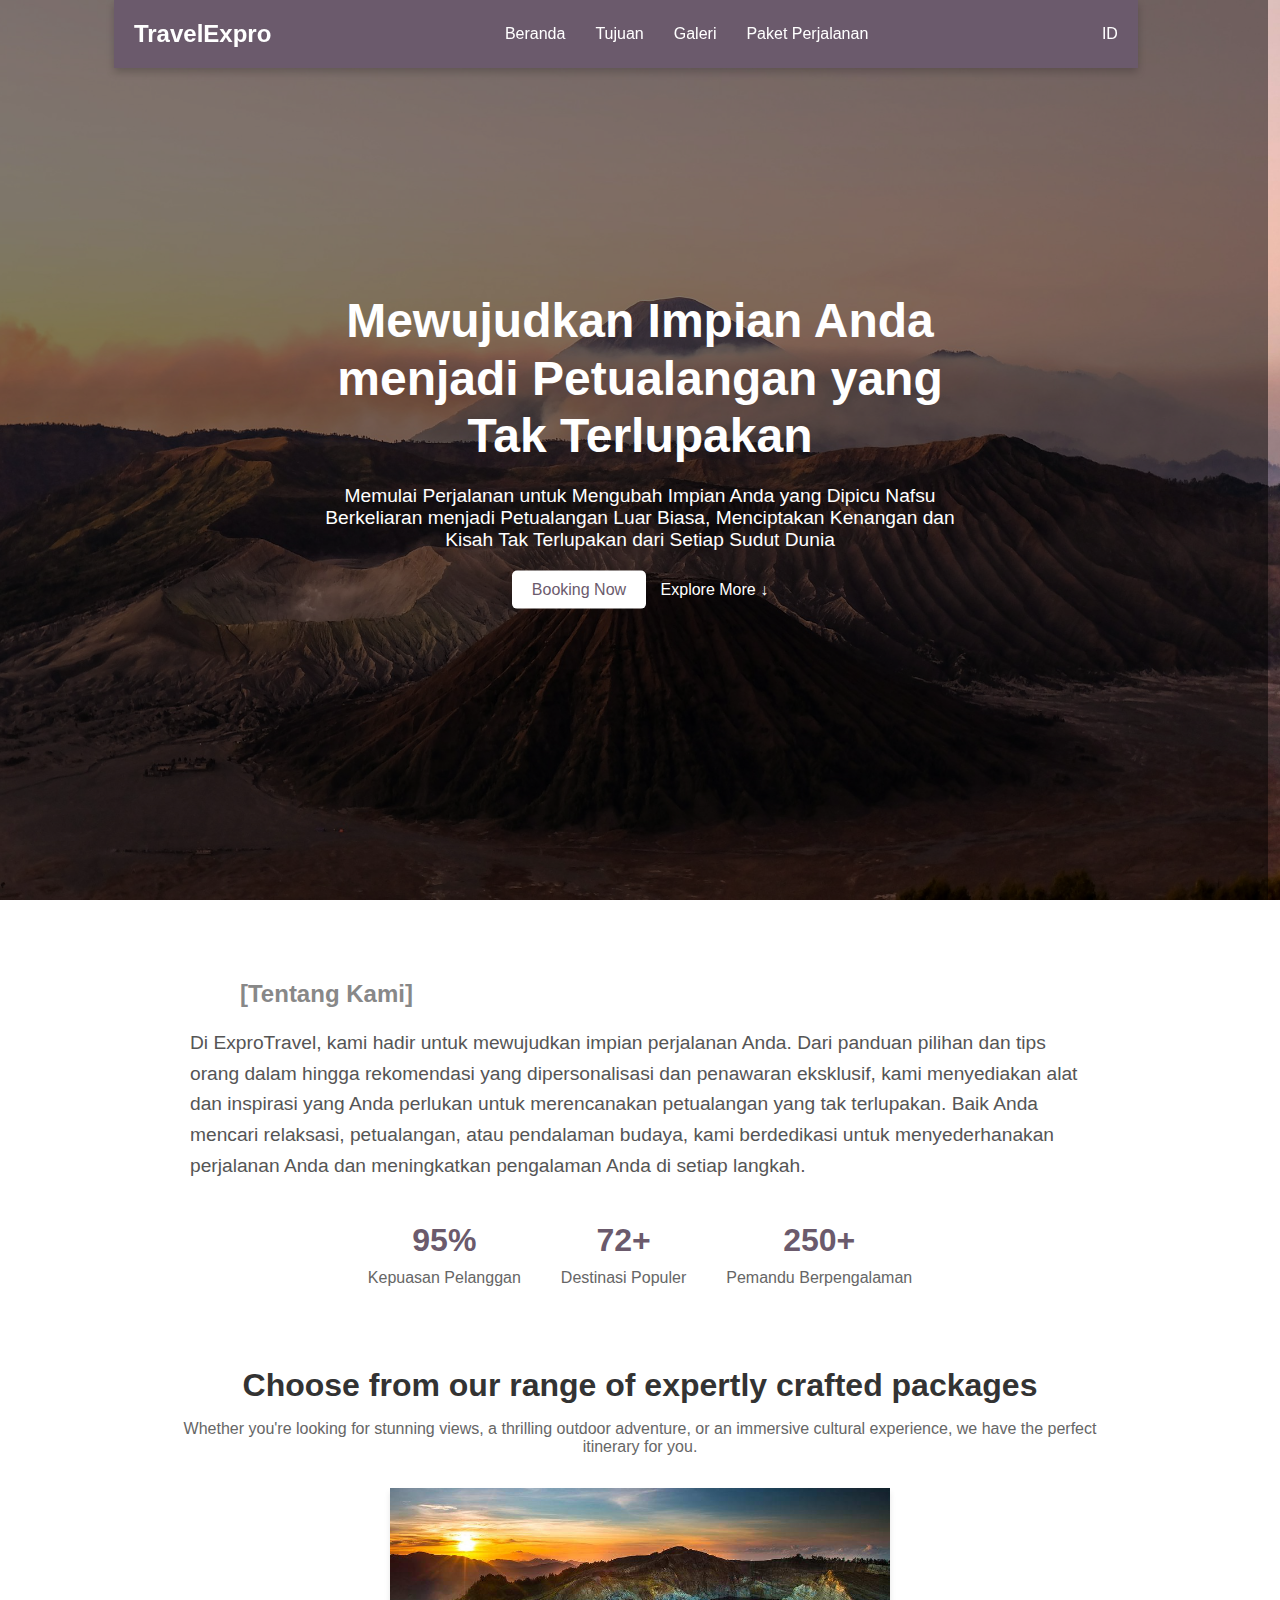
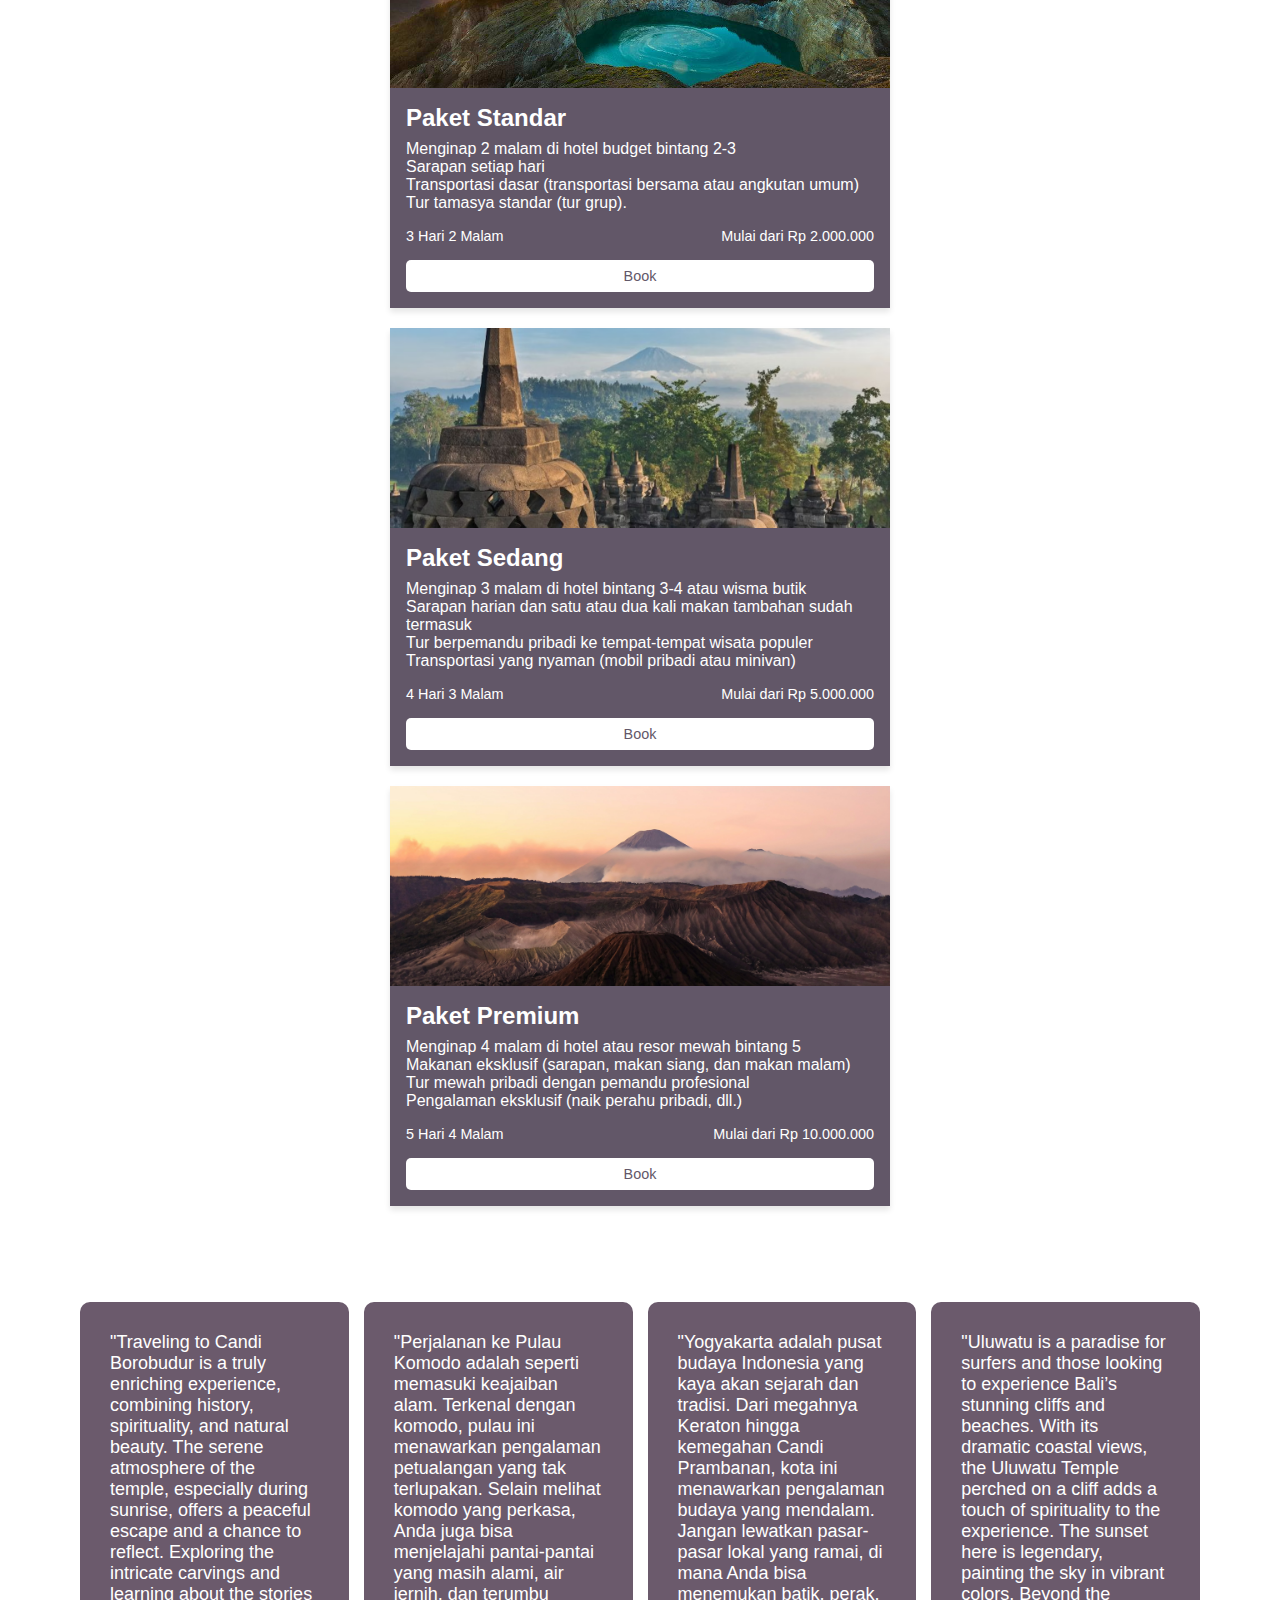
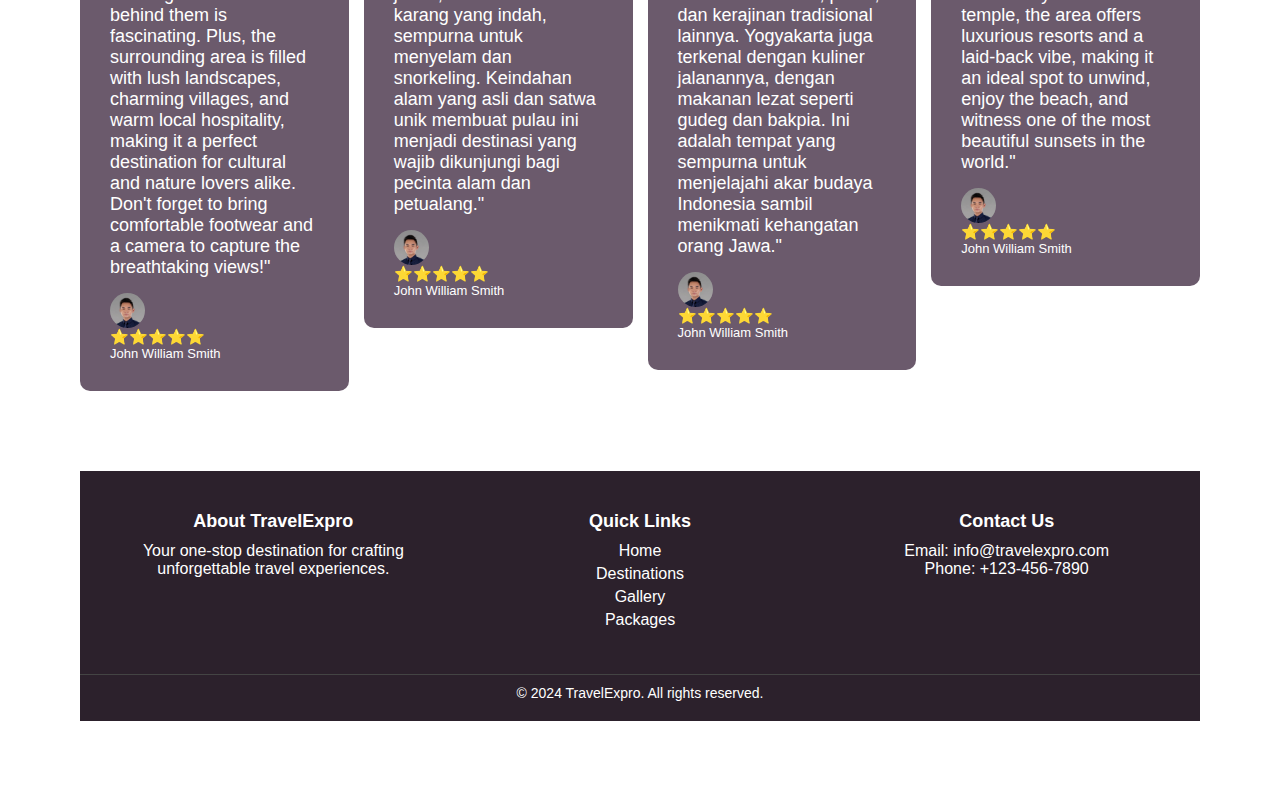
<file: TravelpageID.html>
<!DOCTYPE html>
<html lang="en">
<head>
  <meta charset="UTF-8">
  <meta name="viewport" content="width=device-width, initial-scale=1.0">
  <title>Travel page</title>
  <link rel="stylesheet" href="Travelpage.css">
  <link rel="stylesheet" href="https://cdn.jsdelivr.net/npm/swiper@11/swiper-bundle.min.css" />

</head>
<body>
  <header class="hero-section">
    <div class="overlay"></div>
    <nav class="navbar">
      <div class="logo">TravelExpro</div>
      <ul class="nav-links">
        <li><a href="#">Beranda</a></li>
        <li><a href="#">Tujuan</a></li>
        <li><a href="#">Galeri</a></li>
        <li><a href="#">Paket Perjalanan</a></li>
      </ul>
      <div class="lang"><a href="index.html">ID</a></div>
    </nav>
    <div class="hero-content">
      <h1>Mewujudkan Impian Anda menjadi Petualangan yang Tak Terlupakan</h1>
      <p>Memulai Perjalanan untuk Mengubah Impian Anda yang Dipicu Nafsu Berkeliaran menjadi Petualangan Luar Biasa, Menciptakan Kenangan dan Kisah Tak Terlupakan dari Setiap Sudut Dunia</p>
      <div class="hero-buttons">
        <a href="#" class="button">Booking Now</a>
        <a href="#" class="explore-link">Explore More ↓</a>
      </div>
    </div>
  </header>
  <section class="about-section">
    <div class="about-content">
<h2>[Tentang Kami]</h2>
        <p>
            Di ExproTravel, kami hadir untuk mewujudkan impian perjalanan Anda. Dari panduan pilihan dan tips orang dalam hingga rekomendasi yang dipersonalisasi dan penawaran eksklusif, kami menyediakan alat dan inspirasi yang Anda perlukan untuk merencanakan petualangan yang tak terlupakan. Baik Anda mencari relaksasi, petualangan, atau pendalaman budaya, kami berdedikasi untuk menyederhanakan perjalanan Anda dan meningkatkan pengalaman Anda di setiap langkah.
        </p>
    </div>
    <div class="stats">
        <div class="stat-item">
            <h3>95%</h3>
            <p>Kepuasan Pelanggan</p>
        </div>
        <div class="stat-item">
            <h3>72+</h3>
            <p>Destinasi Populer</p>
        </div>
        <div class="stat-item">
            <h3>250+</h3>
            <p>Pemandu Berpengalaman</p>
        </div>
    </div>
</bagian>
<section class="packages">
  <div class="packages-header">
    <h2>Choose from our range of expertly crafted packages</h2>
    <p>Whether you're looking for stunning views, a thrilling outdoor adventure, or an immersive cultural experience, we have the perfect itinerary for you.    </p>
  </div>
  <div class="packages-container">
    <!-- Card 1 -->
    <div class="package-card">
      <img src="kelimutu lake indonesia 5.jpg" alt="Catching the Auroras" class="package-image">
      <div class="package-details">
        <h3>Paket Standar</h3>
        <p>
          Menginap 2 malam di hotel budget bintang 2-3
          <br>Sarapan setiap hari 
          <br>Transportasi dasar (transportasi bersama atau angkutan umum)
          <br>Tur tamasya standar (tur grup).</p>
        <div class="package-info">
          <span> 3 Hari 2 Malam</span>
          <span>Mulai dari Rp 2.000.000</span>
        </div>  
        <button class="book-btn">Book</button>
      </div>
    </div>
    <!-- Card 2 -->
    <div class="package-card">
      <img src="BW52a8cc782225f.avif" alt="Golden Circle Adventure" class="package-image">
      <div class="package-details">
        <h3>Paket Sedang
        </h3>
        <p>Menginap 3 malam di hotel bintang 3-4 atau wisma butik
          <br>Sarapan harian dan satu atau dua kali makan tambahan sudah termasuk
          <br>Tur berpemandu pribadi ke tempat-tempat wisata populer
          <br>Transportasi yang nyaman (mobil pribadi atau minivan)</p>
        <div class="package-info">
          <span>4 Hari 3 Malam</span>
          <span>Mulai dari Rp 5.000.000</span>
        </div>
        <button class="book-btn">Book</button>
      </div>
    </div>
    <!-- Card 3 -->
    <div class="package-card">
      <img src="pukpik-aB46yUmsMp0-unsplash.jpg" alt="Glacier Expedition" class="package-image">
      <div class="package-details">
        <h3>Paket Premium</h3>
            <p>Menginap 4 malam di hotel atau resor mewah bintang 5
            <br>Makanan eksklusif (sarapan, makan siang, dan makan malam)
            <br>Tur mewah pribadi dengan pemandu profesional
            <br>Pengalaman eksklusif (naik perahu pribadi, dll.)</p>
        <div class="package-info">
          <span>5 ​​Hari 4 Malam</span>
          <span>Mulai dari Rp 10.000.000</span>
        </div>
        <button class="book-btn">Book</button>
      </div>
    </div>
  </div>
</section>
<div class="swiper mySwiper">
  <div class="swiper-wrapper">
    <div class="swiper-slide">
      "Traveling to Candi Borobudur is a truly enriching experience, combining history, spirituality, and natural beauty. The serene atmosphere of the temple, especially during sunrise, offers a peaceful escape and a chance to reflect. Exploring the intricate carvings and learning about the stories behind them is fascinating. Plus, the surrounding area is filled with lush landscapes, charming villages, and warm local hospitality, making it a perfect destination for cultural and nature lovers alike. Don't forget to bring comfortable footwear and a camera to capture the breathtaking views!" 
      <div class="profile"><img src="freepik-export-20241202061630oPS9.jpeg" alt="Avatar" class="avatar"  width="10%" height="10%">
        <div class="star">⭐⭐⭐⭐⭐</div>
        <div class="name">John William Smith</div></div>
    </div>
    <div class="swiper-slide">"Perjalanan ke Pulau Komodo adalah seperti memasuki keajaiban alam. Terkenal dengan komodo, pulau ini menawarkan pengalaman petualangan yang tak terlupakan. Selain melihat komodo yang perkasa, Anda juga bisa menjelajahi pantai-pantai yang masih alami, air jernih, dan terumbu karang yang indah, sempurna untuk menyelam dan snorkeling. Keindahan alam yang asli dan satwa unik membuat pulau ini menjadi destinasi yang wajib dikunjungi bagi pecinta alam dan petualang."
      <div class="profile"><img src="freepik-export-20241202061630oPS9.jpeg" alt="Avatar" class="avatar"  width="10%" height="10%">
        <div class="star">⭐⭐⭐⭐⭐</div>
        <div class="name">John William Smith</div></div>
    </div>
    <div class="swiper-slide">"Yogyakarta adalah pusat budaya Indonesia yang kaya akan sejarah dan tradisi. Dari megahnya Keraton hingga kemegahan Candi Prambanan, kota ini menawarkan pengalaman budaya yang mendalam. Jangan lewatkan pasar-pasar lokal yang ramai, di mana Anda bisa menemukan batik, perak, dan kerajinan tradisional lainnya. Yogyakarta juga terkenal dengan kuliner jalanannya, dengan makanan lezat seperti gudeg dan bakpia. Ini adalah tempat yang sempurna untuk menjelajahi akar budaya Indonesia sambil menikmati kehangatan orang Jawa."
      <div class="profile"><img src="freepik-export-20241202061630oPS9.jpeg" alt="Avatar" class="avatar"  width="10%" height="10%">
        <div class="star">⭐⭐⭐⭐⭐</div>
        <div class="name">John William Smith</div></div>
    </div>
    <div class="swiper-slide">"Uluwatu is a paradise for surfers and those looking to experience Bali’s stunning cliffs and beaches. With its dramatic coastal views, the Uluwatu Temple perched on a cliff adds a touch of spirituality to the experience. The sunset here is legendary, painting the sky in vibrant colors. Beyond the temple, the area offers luxurious resorts and a laid-back vibe, making it an ideal spot to unwind, enjoy the beach, and witness one of the most beautiful sunsets in the world."
      <div class="profile"><img src="freepik-export-20241202061630oPS9.jpeg" alt="Avatar" class="avatar"  width="10%" height="10%">
        <div class="star">⭐⭐⭐⭐⭐</div>
        <div class="name">John William Smith</div></div>
    </div>
    <div class="swiper-slide">"The standard package was perfect for a quick getaway! The accommodation was simple but clean and comfortable, and the itinerary covered all the must-see spots. Sharing transport and group tours made it budget-friendly and a great way to meet other travelers. The meals were at local spots, which gave us an authentic taste of the region. Overall, it’s a great option for those who want to explore without spending too much."
        <div class="profile"><img src="freepik-export-20241202061630oPS9.jpeg" alt="Avatar" class="avatar"  width="10%" height="10%">
          <div class="star">⭐⭐⭐⭐⭐</div>
          <div class="name">John William Smith</div></div>
    </div>
    <div class="swiper-slide">"Kami memilih paket premium, dan itu benar-benar sepadan dengan harganya! Hotelnya sangat mewah dengan pelayanan yang luar biasa, dan tur privat membuat kami merasa seperti tamu istimewa. Sentuhan personal, seperti makan malam privat saat matahari terbenam dan sesi spa, membuat perjalanan ini tak terlupakan. Transportasinya sangat nyaman, dan pemandu wisata kami sangat berpengetahuan dan ramah. Jika Anda mencari pengalaman mewah tanpa repot, paket ini sangat direkomendasikan!"
        <div class="profile"><img src="freepik-export-20241202061630oPS9.jpeg" alt="Avatar" class="avatar"  width="10%" height="10%">
          <div class="star">⭐⭐⭐⭐⭐</div>
          <div class="name">John William Smith</div></div>
  </div>
    </div>
</div>
</div>
  <footer class="footer">
    <div class="footer-container">
      <div class="footer-section">
        <h4>About TravelExpro</h4>
        <p>Your one-stop destination for crafting unforgettable travel experiences.</p>
      </div>
      <div class="footer-section">
        <h4>Quick Links</h4>
        <ul>
          <li><a href="#">Home</a></li>
          <li><a href="#">Destinations</a></li>
          <li><a href="#">Gallery</a></li>
          <li><a href="#">Packages</a></li>
        </ul>
      </div>
      <div class="footer-section">
        <h4>Contact Us</h4>
        <p>Email: info@travelexpro.com</p>
        <p>Phone: +123-456-7890</p>
      </div>
    </div>
    <div class="footer-bottom">
      <p>© 2024 TravelExpro. All rights reserved.</p>
    </div>
  </footer>
  

  <script src="https://cdn.jsdelivr.net/npm/swiper@11/swiper-bundle.min.js"></script>
    <script>
      var swiper = new Swiper(".mySwiper", {
        slidesPerView: 4,
        spaceBetween: 15, 
        clickable: true,
      });
    </script>
</script>
</body>
</html>
</file>
<file: Travelpage.css>
.poppins-regular {
  font-family: "Poppins", sans-serif;
  font-weight: 400;

}
* {
    margin: 0;
    padding: 0;
    box-sizing: border-box;
  }
  
  body {
    font-family: Arial, Helvetica, sans-serif;
    color: #333;
  }
  
  .hero-section {
    position: relative;
    background: url('pukpik-aB46yUmsMp0-unsplash.jpg') no-repeat center center/cover;
    height: 100vh;

    color: white;
  }
  .overlay{
    position: absolute;
    top: 0;
    left: 0;
    width: 99.1vw;
    height: 100vh;
    background-color: rgba(0, 0, 0, 0.5);
    z-index: 1;
  }
  
  .navbar {
    display: flex;
    justify-content: space-between;
    align-items: center;
    padding: 20px;
    width: 80vw;
    margin: 0px 0px 0px 8.9vw;
    position: fixed;
    z-index: 10000;
    background-color: #6b5a6c;
    box-shadow: 0 4px 8px rgba(0, 0, 0, 0.2);
    
  }
  
  .logo {
    font-size: 1.5rem;
    font-weight: bold;
    z-index: 3;
  }
  
  .nav-links {
    display: flex;
    list-style: none;
    z-index: 3;
  }
  
  .nav-links li {
    margin: 0 15px;
  }
  .nav-links:hover{
    color: #696969;
  }
  
  .nav-links a {
    text-decoration: none;
    color: rgb(255, 255, 255);
    font-size: 1rem;
  }
  
  .lang a {
    font-size: 1rem;
    z-index: 3;
    text-decoration: none;
    color: rgb(255, 255, 255);
    font-size: 1rem;
  }
  
  .hero-content {
    text-align: center; 
    position: absolute;
    top: 50%;
    left: 50%;
    transform: translate(-50%, -50%);
    z-index: 2;
  }
  
  .hero-content h1 {
    font-size: 3rem;
    line-height: 1.2;
  }
  
  .hero-content p {
    margin: 20px 0;
    font-size: 1.2rem;
  }
  
  .hero-buttons {
    margin-top: 20px;
  }
  
  .button {
    background: #6b5a6c;
    color: white;
    text-decoration: none;
    padding: 13px 25px;
    border-radius: 40px;
    margin-right: 10px;
  }
  .button:hover{
    background: #c9b5d4;
  }
  
  .explore-link {
    color: white;
    text-decoration: none;
    font-size: 1rem;
  }
  .about-section {
    padding: 5rem;
    background-color: #fff;
}

.about-content h2 {
    font-size: 1.5em;
    color: #888;
    margin: 0px 0px 20px 160px;
}

.about-content p {
    font-size: 1.2em;
    line-height: 1.6;
    margin-bottom: 40px;
    max-width: 900px;
    margin-left: auto;
    margin-right: auto;
    color: #555;
}

.stats {
    display: flex;
    justify-content: center;
    gap: 40px;
}

.stat-item {
    text-align: center;
}

.stat-item h3 {
    font-size: 2em;
    color: #6b5a6c;
    margin: 0;
}

.stat-item p {
    font-size: 1em;
    color: #666;
    margin-top: 10px;
}
.swiper {
  max-width: 1500px;
  height: 100%;
}

.swiper-slide {
  font-size: 18px;
  background: #6b5a6c;
  display: flex;
  padding: 30px;
  border-radius: 10px;
  color: #fff;
  
}

.swiper-slide img {
  display: flex;

  

}
.profile{
  display: flex;
  justify-content: flex-end;  
  align-items: flex-start;
  flex-direction: column;
}
.avatar{
  vertical-align: middle;
  width: 35px;
  height: 35px;
  border-radius: 50%;
  margin-top: 15px;

  }
  .star{
    font-size: smaller;
  }
  .name{
    font-size: small;
    font-weight: 500;

  }

.packages {
  padding: 5rem;
  text-align: center;
}

.packages-header h2 {
  font-size: 2rem;
  font-weight: bold;
  margin-bottom: 1rem;
}

.packages-header p {
  color: #666;
  margin-bottom: 2rem;
}

/* Packages Container */
.packages-container {
  display: flex;
  flex-wrap: wrap;
  justify-content: center;
  gap: 20px;
  margin-bottom: 1rem;
}

/* Package Card */
.package-card {
  background-color: #625768;

  overflow: hidden;
  box-shadow: 0 4px 6px rgba(0, 0, 0, 0.1);
  width: 500px;
  
  display: flex;
  flex-direction: column;
  transition: transform 0.3s ease;
}

.package-card:hover {
  transform: translateY(-5px);
}

.package-image {
  width: 100%;
  height: 200px;
  object-fit: cover;
}

.package-details {
  padding: 1rem;
  text-align: left;
}

.package-details h3 {
  font-size: 1.5rem;
  margin-bottom: 0.5rem;
  color: #fff;
}

.package-details p{
  color: #ffffff;
  margin-bottom: 1rem;
}

.package-info {
  display: flex;
  justify-content: space-between;
  margin-bottom: 1rem;
  font-size: 0.9rem;
  color: #ffffff;
}

.book-btn {
  background-color: #ffffff;
  color: #625768;
  padding: 0.5rem 1rem;
  border: none;
  border-radius: 5px;
  cursor: pointer;
  font-size: 0.9rem;
  width: 100%;
  text-align: center;
}

.book-btn:hover {
  background-color: #b7a9b8;
}
/* Footer Styling */
.footer {
  background-color: #2c212c;
  color: #fff;
  padding: 20px 0;
  text-align: center;
  margin-top: 5rem;
}

.footer-container {
  display: flex;
  justify-content: space-around;
  flex-wrap: wrap;
  padding: 10px;
  max-width: 100vw;
}

.footer-section {
  flex: 1;
  margin: 10px;
}

.footer-section h4 {
  font-size: 18px;
  margin-bottom: 10px;
}

.footer-section ul {
  list-style: none;
  padding: 0;
}

.footer-section ul li {
  margin: 5px 0;
}

.footer-section ul li a {
  text-decoration: none;
  color: #fff;
  transition: color 0.3s;
}

.footer-section ul li a:hover {
  color: #00bcd4;
}

.footer-bottom {
  margin-top: 20px;
  font-size: 14px;
  border-top: 1px solid #444;
  padding-top: 10px;
}
.grid-container {
  display: flex;
  background-color: #ffffff;

}

.destinations {
  padding: 50px 20px;
}

.destinations-header {
  text-align: center;
  margin-bottom: 30px;
}

.destinations-header h2 {
  font-size: 2.5rem;
  color: #333;
}

.destinations-header p {
  font-size: 1rem;
  color: #666;
}

.destinations-container {
  display: flex;
  flex-wrap: wrap;
  justify-content: center;
  gap: 20px;
}

.destination-card { 
  background: #625768; 
  box-shadow: 0 4px 6px rgba(0, 0, 0, 0.1);
  max-width: 500px;
  overflow: hidden;
  text-align: center;
  transition: transform 0.3s;
}

.destination-card:hover {
  transform: translateY(-5px);
}

.destination-image {
  width: 100%;
  height: 200px;
  object-fit: cover;
}

.destination-details {
  padding: 15px;
}

.destination-details h3 {
  font-size: 1.5rem;
  color: #ffffff;
  margin-bottom: 10px;
}

.destination-details p {
  font-size: 1rem;
  color: #ffffff;
  margin-bottom: 15px;
}

.button {
  display: inline-block;
  padding: 10px 20px;
  background-color: #ffffff;
  color: #6b5a6c;
  text-decoration: none;
  border-radius: 5px;
  font-size: 1rem;
  transition: background-color 0.3s;
}

.button:hover {
  background-color: #6b5a6c;
}
.Testimony h2{
  margin: 30px 0px 0px 0px;
  font-size: 2.5rem;
}
</file>
